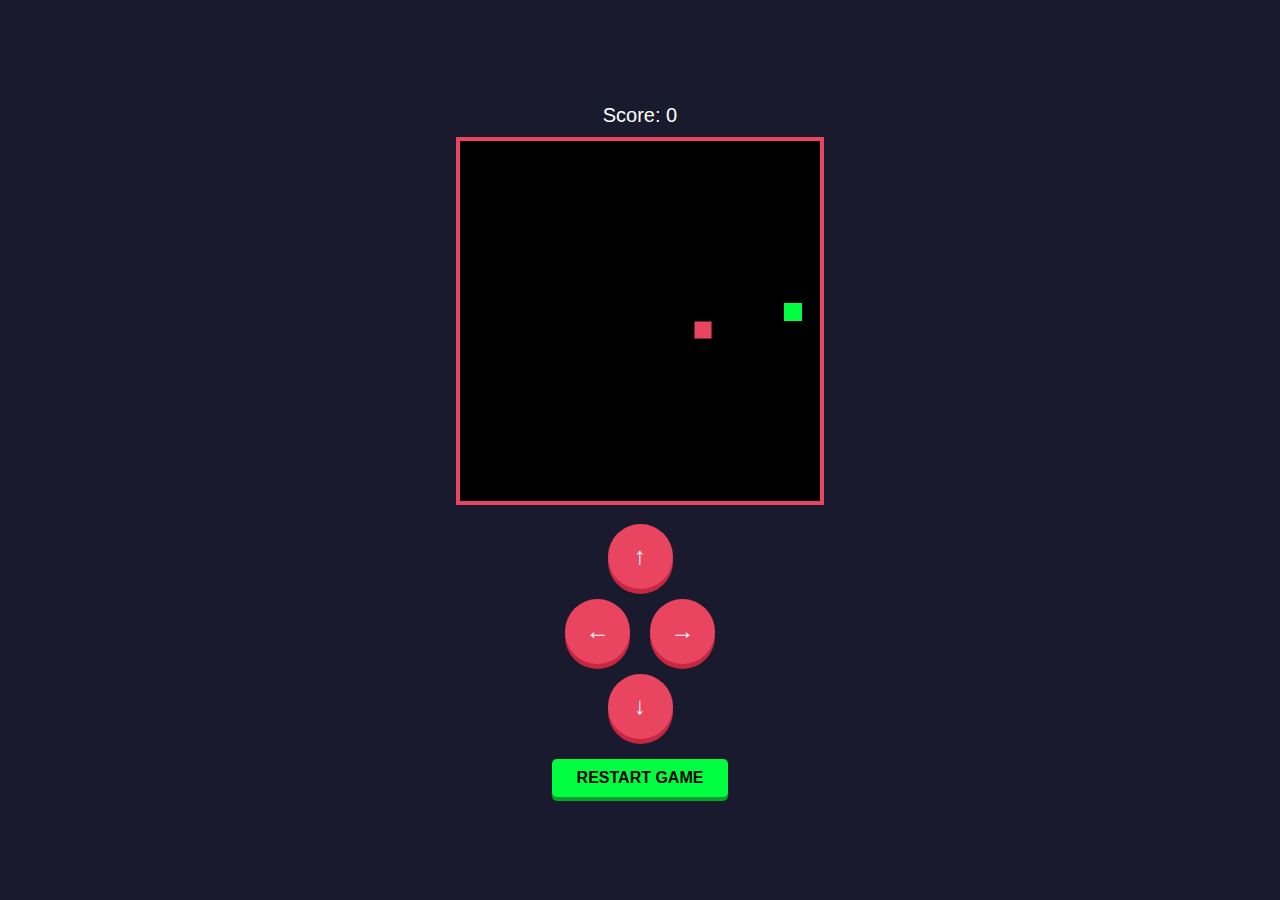
<file: index.html>
<!DOCTYPE html>
<html lang="en">
<head>
    <meta charset="UTF-8">
    <meta name="viewport" content="width=device-width, initial-scale=1.0, maximum-scale=1.0, user-scalable=no">
    <title>Snake Game Mobile</title>
    <style>
        body {
            background-color: #1a1a2e;
            color: white;
            font-family: Arial, sans-serif;
            display: flex;
            flex-direction: column;
            align-items: center;
            justify-content: center;
            height: 100vh;
            margin: 0;
            overflow: hidden;
            touch-action: manipulation;
        }

        #game-container {
            text-align: center;
        }

        canvas {
            border: 4px solid #e94560;
            background-color: #000;
            max-width: 90vw;
            max-height: 40vh;
        }

        .score-box {
            font-size: 20px;
            margin-bottom: 10px;
        }

        /* Controls Section */
        .controls {
            display: flex;
            flex-direction: column;
            align-items: center;
            gap: 10px;
            margin-top: 15px;
        }

        .row {
            display: flex;
            gap: 20px;
        }

        .btn {
            width: 65px;
            height: 65px;
            background: #e94560;
            color: white;
            border: none;
            border-radius: 50%;
            font-size: 24px;
            box-shadow: 0 5px #c62842;
            cursor: pointer;
        }

        .btn:active {
            box-shadow: 0 2px #c62842;
            transform: translateY(3px);
        }

        /* Restart Button Styling */
        .restart-btn {
            margin-top: 20px;
            padding: 10px 25px;
            background-color: #00ff41;
            color: black;
            border: none;
            border-radius: 5px;
            font-weight: bold;
            font-size: 16px;
            cursor: pointer;
            box-shadow: 0 4px #00a32a;
        }

        .restart-btn:active {
            box-shadow: 0 1px #00a32a;
            transform: translateY(2px);
        }
    </style>
</head>
<body>

    <div id="game-container">
        <div class="score-box">Score: <span id="score">0</span></div>
        <canvas id="snakeGame" width="400" height="400"></canvas>

        <div class="controls">
            <button class="btn" onclick="changeDirection('UP')">↑</button>
            <div class="row">
                <button class="btn" onclick="changeDirection('LEFT')">←</button>
                <button class="btn" onclick="changeDirection('RIGHT')">→</button>
            </div>
            <button class="btn" onclick="changeDirection('DOWN')">↓</button>
        </div>

        <button class="restart-btn" onclick="location.reload()">RESTART GAME</button>
    </div>

    <script>
        const canvas = document.getElementById("snakeGame");
        const ctx = canvas.getContext("2d");
        const scoreElement = document.getElementById("score");

        let box = 20;
        let score = 0;
        let snake = [{x: 10 * box, y: 10 * box}];
        let food = { x: Math.floor(Math.random() * 19) * box, y: Math.floor(Math.random() * 19) * box };
        let d = "RIGHT";

        document.addEventListener("keydown", (e) => {
            if(e.keyCode == 37 && d != "RIGHT") d = "LEFT";
            else if(e.keyCode == 38 && d != "DOWN") d = "UP";
            else if(e.keyCode == 39 && d != "LEFT") d = "RIGHT";
            else if(e.keyCode == 40 && d != "UP") d = "DOWN";
        });

        function changeDirection(newDir) {
            if(newDir == "LEFT" && d != "RIGHT") d = "LEFT";
            else if(newDir == "UP" && d != "DOWN") d = "UP";
            else if(newDir == "RIGHT" && d != "LEFT") d = "RIGHT";
            else if(newDir == "DOWN" && d != "UP") d = "DOWN";
        }

        function collision(head, array) {
            for(let i = 0; i < array.length; i++) {
                if(head.x == array[i].x && head.y == array[i].y) return true;
            }
            return false;
        }

        function draw() {
            ctx.fillStyle = "black";
            ctx.fillRect(0, 0, canvas.width, canvas.height);

            for(let i = 0; i < snake.length; i++) {
                ctx.fillStyle = (i == 0) ? "#e94560" : "#ffffff";
                ctx.fillRect(snake[i].x, snake[i].y, box, box);
                ctx.strokeStyle = "black";
                ctx.strokeRect(snake[i].x, snake[i].y, box, box);
            }

            ctx.fillStyle = "#00ff41";
            ctx.fillRect(food.x, food.y, box, box);

            let snakeX = snake[0].x;
            let snakeY = snake[0].y;

            if( d == "LEFT") snakeX -= box;
            if( d == "UP") snakeY -= box;
            if( d == "RIGHT") snakeX += box;
            if( d == "DOWN") snakeY += box;

            if(snakeX == food.x && snakeY == food.y) {
                score++;
                scoreElement.innerHTML = score;
                food = { x: Math.floor(Math.random() * 19) * box, y: Math.floor(Math.random() * 19) * box };
            } else {
                snake.pop();
            }

            let newHead = { x: snakeX, y: snakeY };

            if(snakeX < 0 || snakeY < 0 || snakeX >= canvas.width || snakeY >= canvas.height || collision(newHead, snake)) {
                clearInterval(game);
                alert("Game Over! Score: " + score);
                location.reload();
            }

            snake.unshift(newHead);
        }

        let game = setInterval(draw, 150);
    </script>
</body>
</html>
</file>
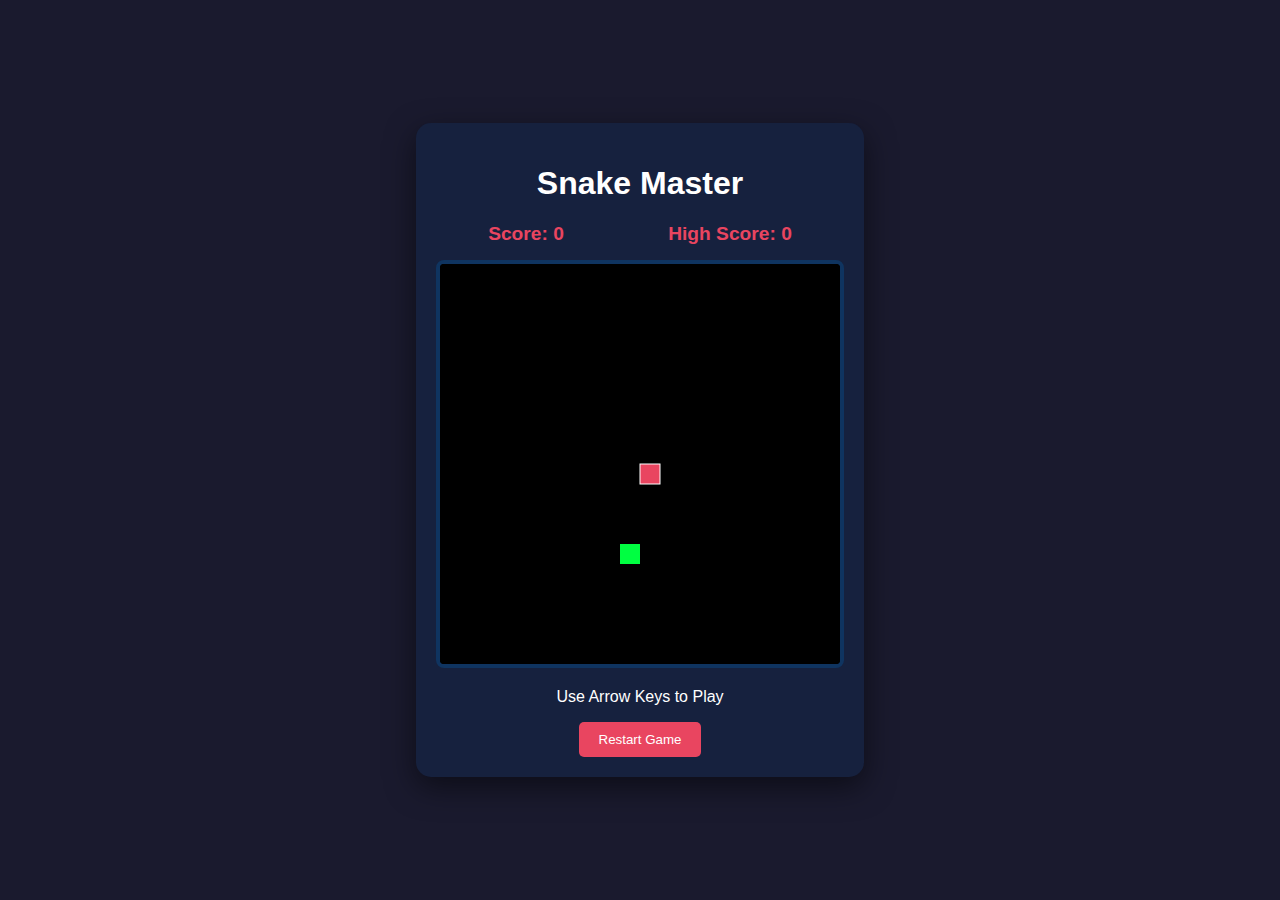
<file: idex.html>
<!DOCTYPE html>
<html lang="en">
<head>
    <meta charset="UTF-8">
    <meta name="viewport" content="width=device-width, initial-scale=1.0">
    <title>My Professional Game</title>
    <link rel="stylesheet" href="style.css">
</head>
<body>

    <div class="game-container">
        <div class="header">
            <h1>Snake Master</h1>
            <div class="score-board">
                <div>Score: <span id="currentScore">0</span></div>
                <div>High Score: <span id="highScore">0</span></div>
            </div>
        </div>
        
        <canvas id="gameCanvas" width="400" height="400"></canvas>
        
        <div class="controls">
            <p>Use Arrow Keys to Play</p>
            <button onclick="location.reload()">Restart Game</button>
        </div>
    </div>

    <script src="script.js"></script>
</body>
</html>
</file>
<file: style.css>
body {
    background-color: #1a1a2e;
    color: white;
    font-family: 'Segoe UI', Tahoma, Geneva, Verdana, sans-serif;
    display: flex;
    justify-content: center;
    align-items: center;
    height: 100vh;
    margin: 0;
}

.game-container {
    text-align: center;
    background: #16213e;
    padding: 20px;
    border-radius: 15px;
    box-shadow: 0 10px 30px rgba(0,0,0,0.5);
}

.score-board {
    display: flex;
    justify-content: space-around;
    margin-bottom: 15px;
    font-size: 1.2rem;
    font-weight: bold;
    color: #e94560;
}

canvas {
    border: 4px solid #0f3460;
    border-radius: 8px;
    background-color: #000;
}

.controls {
    margin-top: 15px;
}

button {
    background: #e94560;
    color: white;
    border: none;
    padding: 10px 20px;
    border-radius: 5px;
    cursor: pointer;
    transition: 0.3s;
}

button:hover {
    background: #c62842;
}
</file>
